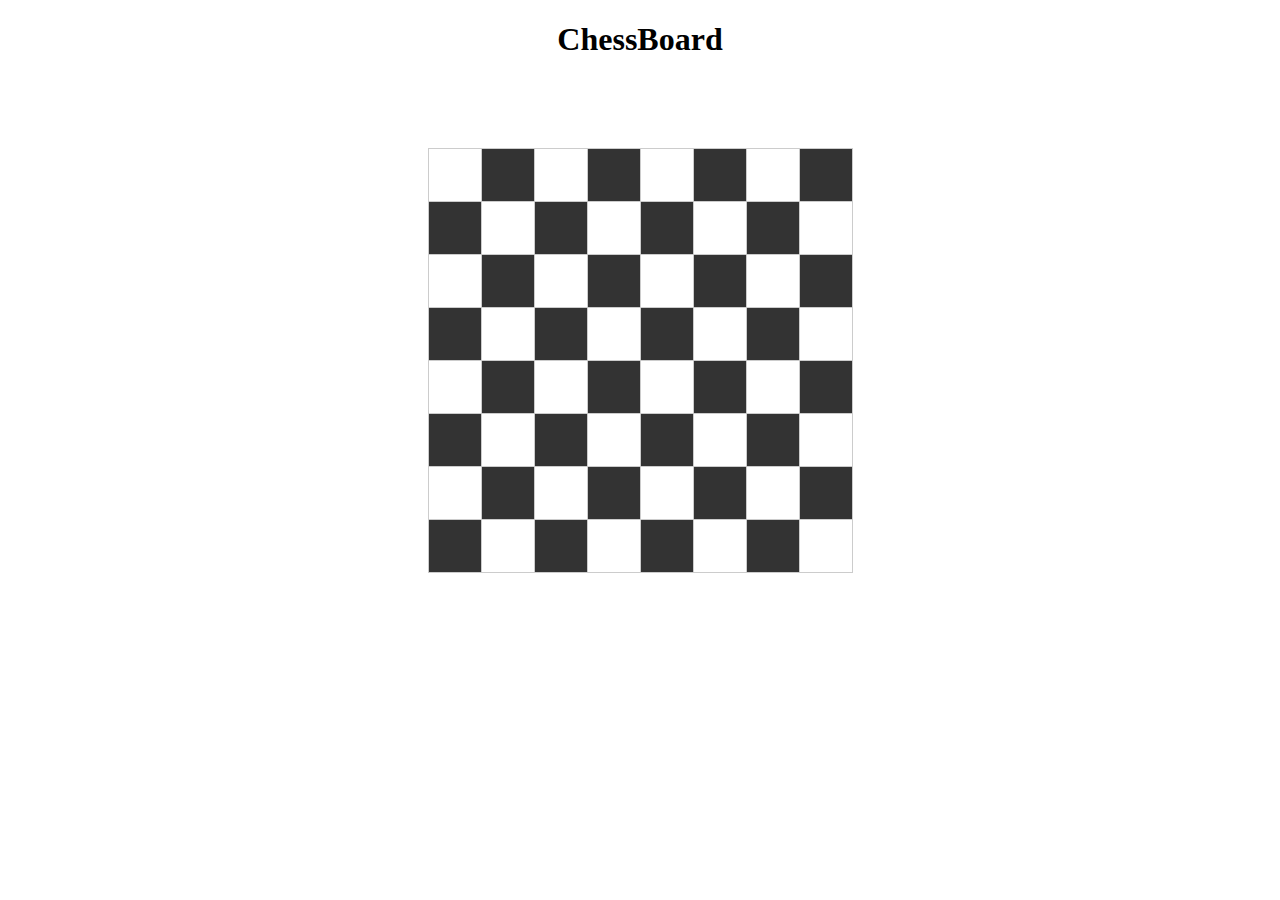
<file: chessboard/index.html>
<!DOCTYPE html>
<html>

<head>
    <title>Chessboard</title>
    <link rel="stylesheet" href="style.css">
</head>

<body>
    <h1 style="text-align: center;">ChessBoard</h1>
    <table class="chessboard">
        <tr>
            <td class="square white"></td>
            <td class="square black"></td>
            <td class="square white"></td>
            <td class="square black"></td>
            <td class="square white"></td>
            <td class="square black"></td>
            <td class="square white"></td>
            <td class="square black"></td>
        </tr>
        <tr>
            <td class="square black"></td>
            <td class="square white"></td>
            <td class="square black"></td>
            <td class="square white"></td>
            <td class="square black"></td>
            <td class="square white"></td>
            <td class="square black"></td>
            <td class="square white"></td>
        </tr>
        <tr>
            <td class="square white"></td>
            <td class="square black"></td>
            <td class="square white"></td>
            <td class="square black"></td>
            <td class="square white"></td>
            <td class="square black"></td>
            <td class="square white"></td>
            <td class="square black"></td>
        </tr>
        <tr>
            <td class="square black"></td>
            <td class="square white"></td>
            <td class="square black"></td>
            <td class="square white"></td>
            <td class="square black"></td>
            <td class="square white"></td>
            <td class="square black"></td>
            <td class="square white"></td>
        </tr>
        <tr>
            <td class="square white"></td>
            <td class="square black"></td>
            <td class="square white"></td>
            <td class="square black"></td>
            <td class="square white"></td>
            <td class="square black"></td>
            <td class="square white"></td>
            <td class="square black"></td>
        </tr>
        <tr>
            <td class="square black"></td>
            <td class="square white"></td>
            <td class="square black"></td>
            <td class="square white"></td>
            <td class="square black"></td>
            <td class="square white"></td>
            <td class="square black"></td>
            <td class="square white"></td>
        </tr>
        <tr>
            <td class="square white"></td>
            <td class="square black"></td>
            <td class="square white"></td>
            <td class="square black"></td>
            <td class="square white"></td>
            <td class="square black"></td>
            <td class="square white"></td>
            <td class="square black"></td>
        </tr>
        <tr>
            <td class="square black"></td>
            <td class="square white"></td>
            <td class="square black"></td>
            <td class="square white"></td>
            <td class="square black"></td>
            <td class="square white"></td>
            <td class="square black"></td>
            <td class="square white"></td>
        </tr>
    </table>
</body>

</html>
</file>
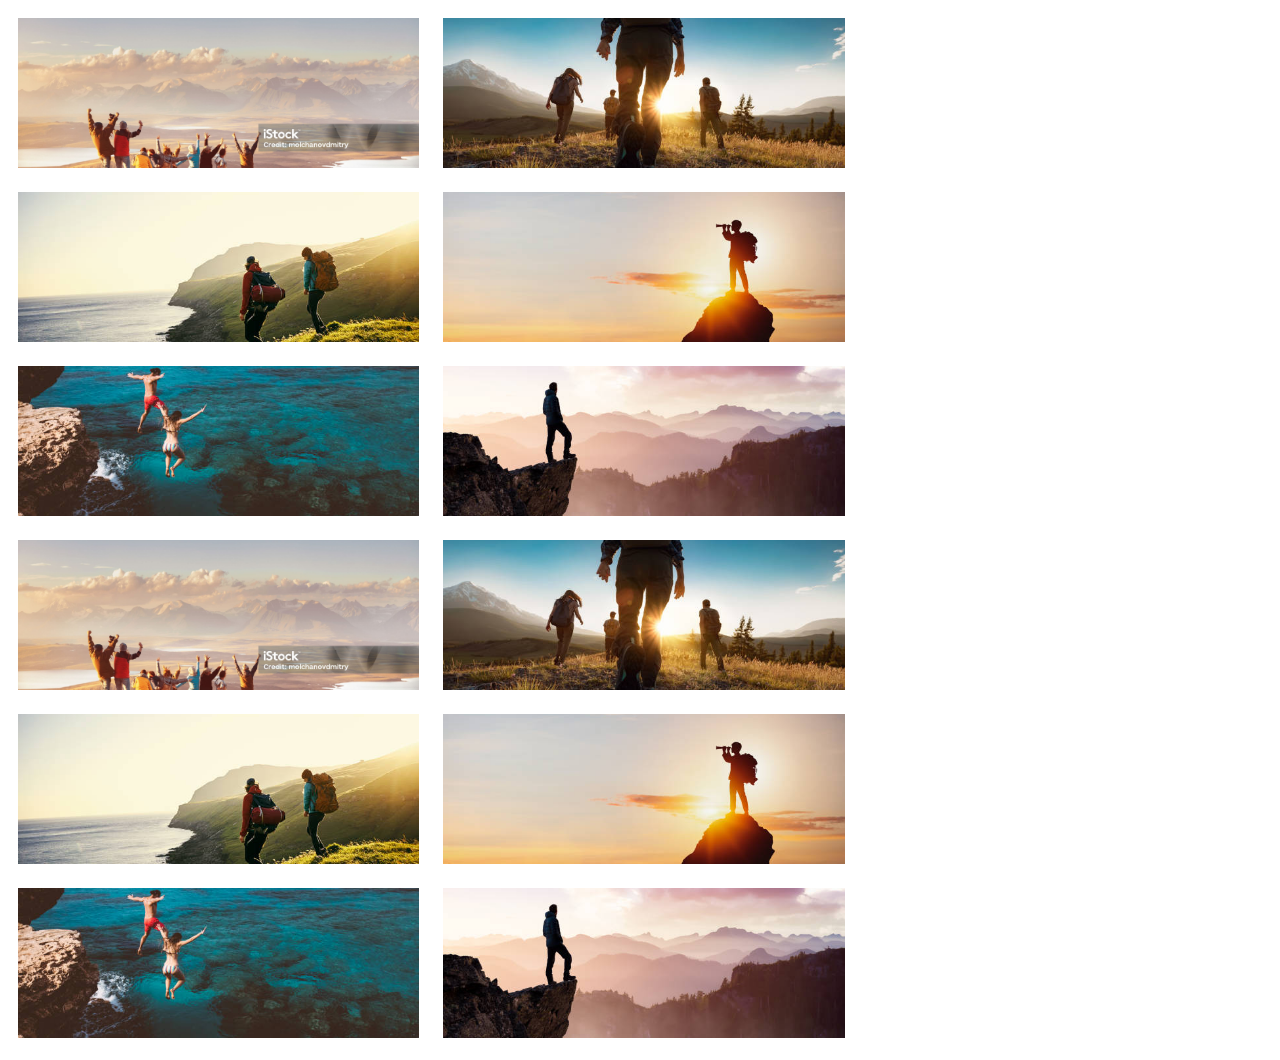
<file: gallery/index.html>
<!DOCTYPE html>
<html lang="en">
<head>
    <meta charset="UTF-8">
    <meta name="viewport" content="width=device-width, initial-scale=1.0">
    <title>Gallery</title>
    <style>
        .gallery {
            display:ruby-base-container;
            justify-content: center;
        }
        .gallery img {
            width: calc(33.33% - 20px); 
            margin: 10px;
            object-fit: cover;
            height: 150px;
        }
    </style>
</head>
<body>
    <div class="gallery">
        <img src="assets\img 1.jpg" alt="image1">
        <img src="assets\img2.jpg" alt="image2">
        <img src="assets\img3.jpg" alt="image3">
        <img src="assets\img4.jpg" alt="image4">
        <img src="assets\img5.jpg" alt="image5">
        <img src="assets\img6.jpg" alt="image5">
        <img src="assets\img 1.jpg" alt="image1">
        <img src="assets\img2.jpg" alt="image2">
        <img src="assets\img3.jpg" alt="image3">
        <img src="assets\img4.jpg" alt="image4">
        <img src="assets\img5.jpg" alt="image5">
        <img src="assets\img6.jpg" alt="image6">
    </div>
</body>
</html>
</file>
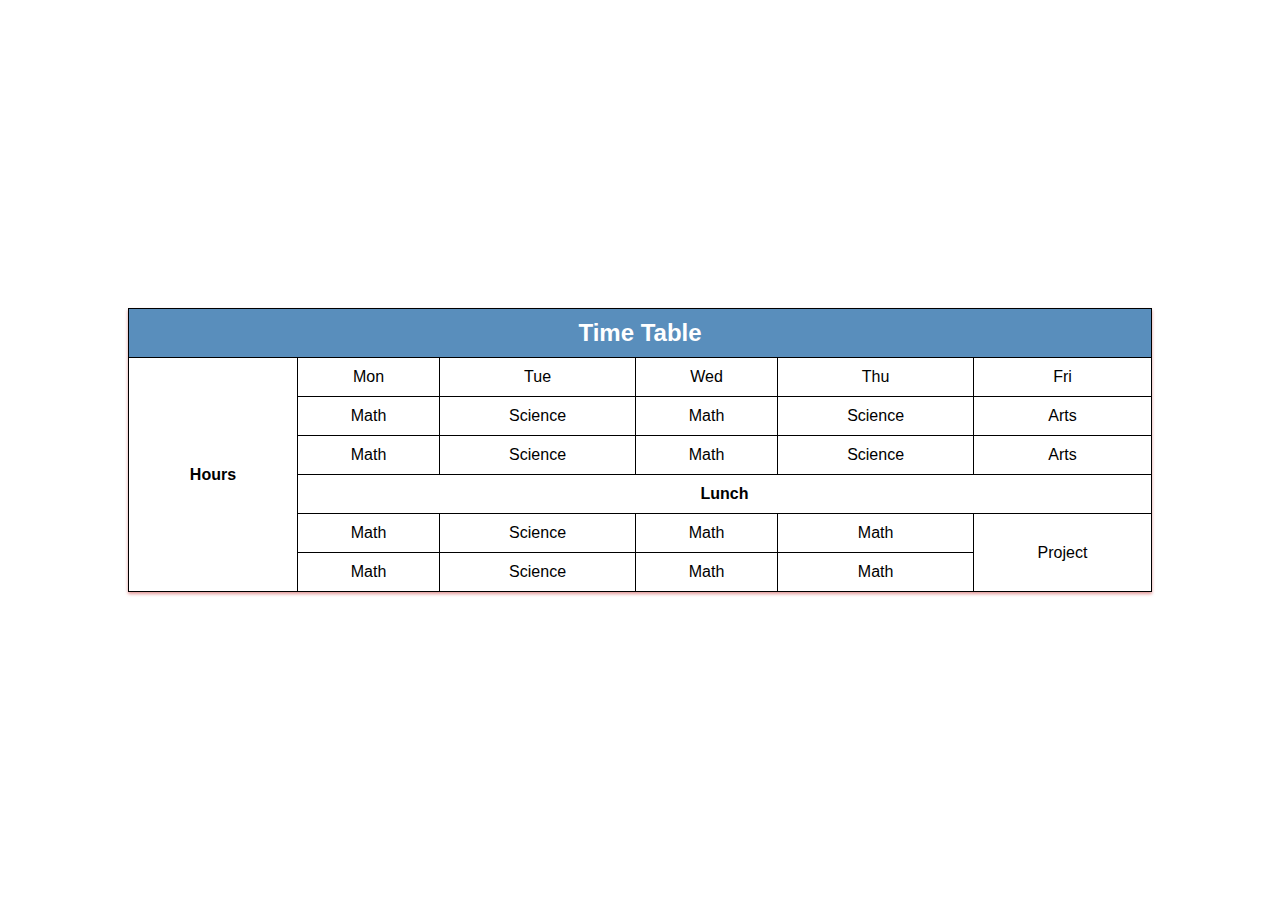
<file: time table/index.html>
<!DOCTYPE html>
<html lang="en">
<head>
    <meta charset="UTF-8">
    <meta name="viewport" content="width=device-width, initial-scale=1.0">
    <title>Time Table</title>
    <link rel="stylesheet" href="style.css">
</head>
<body>
    <table>
        <tr>
            <th colspan="6">Time Table</th>
        </tr>
        <tr>
            <td rowspan="6">Hours</td>
            <td>Mon</td>
            <td>Tue</td>
            <td>Wed</td>
            <td>Thu</td>
            <td>Fri</td>
        </tr>
        <tr>
            <td>Math</td>
            <td>Science</td>
            <td>Math</td>
            <td>Science</td>
            <td>Arts</td>
        </tr>
        <tr>
            <td>Math</td>
            <td>Science</td>
            <td>Math</td>
            <td>Science</td>
            <td>Arts</td>
        </tr>
        <tr>
            <td colspan="5">Lunch</td>
        </tr>
        <tr>
            <td>Math</td>
            <td>Science</td>
            <td>Math</td>
            <td>Math</td>
            <td rowspan="2">Project</td>
        </tr>
        <tr>
            <td>Math</td>
            <td>Science</td>
            <td>Math</td>
            <td>Math</td>
        </tr>
    </table>
</body>
</html>
</file>
<file: chessboard/style.css>
.chessboard {
    border-collapse: collapse;
    margin:0 auto;
    margin-top: 90px;
}

.square {
    width: 50px;
    height: 50px;
    border: 1px solid #ccc;
}

.white {
    background-color: #fff;
}

.black {
    background-color: #333;
}
</file>
<file: time table/style.css>
body {
    font-family: Arial, sans-serif;
    display: flex;
    justify-content: center;
    align-items: center;
    height: 100vh;
    margin: 0;
    background-color: #ffffff;
}

table {
    border-collapse: collapse;
    width: 80%;
    margin: 20px 0;
    box-shadow: 0 2px 3px rgba(204, 62, 62, 0.527);
}

tr:first-child th {
    font-size: 1.5em;
    padding: 10px;
    background-color: #598ebc;
    color: white;
}

td, th {
    border: 1px solid #000000;
    padding: 10px;
    text-align: center;
}

tr:nth-child(2) td:first-child {
    background-color: #ffffff;
    font-weight: bold;
}

td[colspan="5"] {
    background-color: #ffffff;
    font-weight: bold;
}

td[rowspan="2"] {
    vertical-align: middle;
}
</file>
